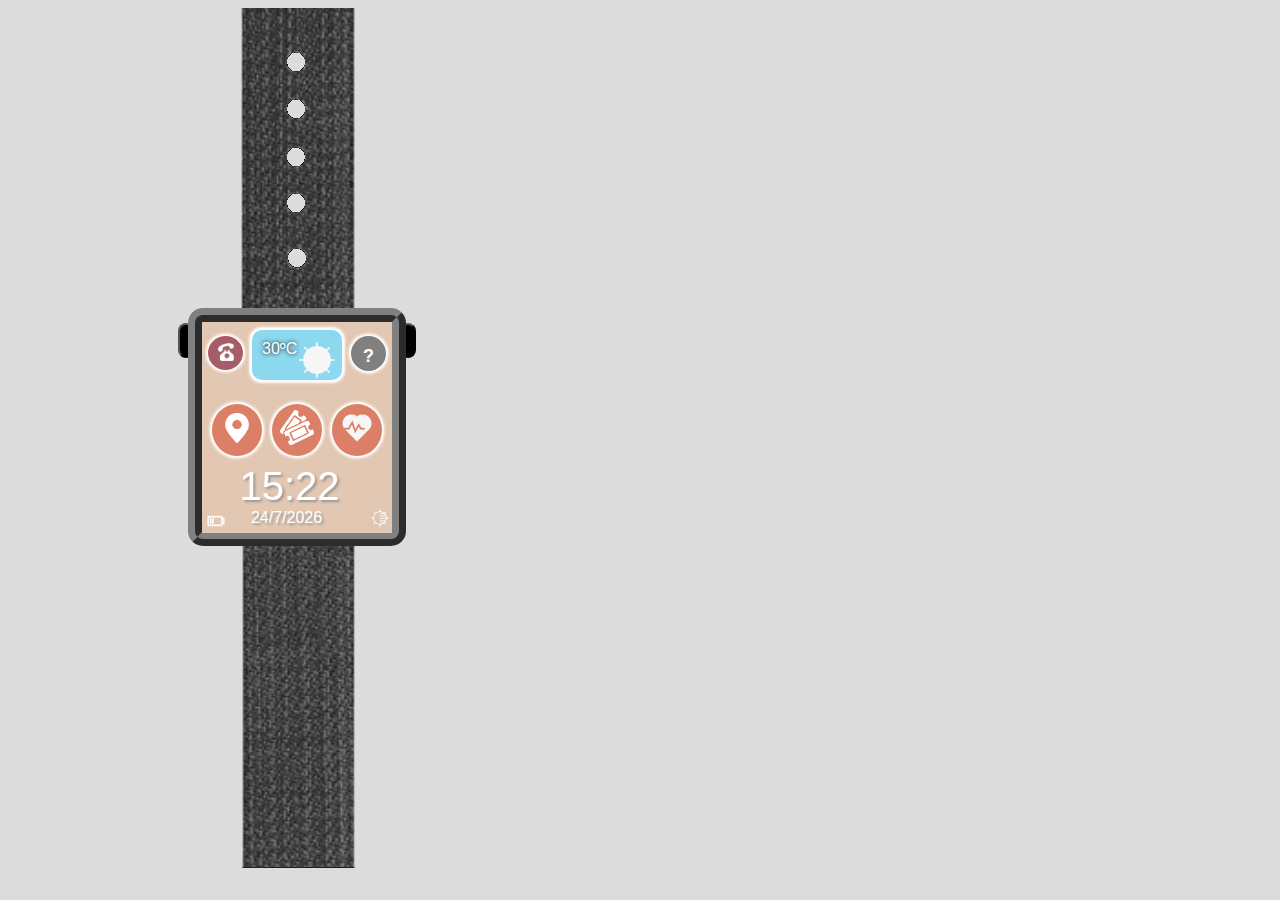
<file: index.html>
<!DOCTYPE html>

<html>

	<head>
		<title>iGo</title>
		<link rel = "stylesheet" href = "styleiGo.css">

	</head>

	<body onload = "startTime();weather();whatdayisit();verifycolor();setcolor();fitnesstimer();">	

		<div id="iGoWrapper">
	        <img src="bracelet.png" id="bracelet" >

	        <button class= "btn" id = "lockbutton" onclick = "lock();"></button>
            <button class="btn" id = "backbutton" onclick = "closeAllpopUPS();"></button>

			<div id = "iGobox">

				<div id = "lockscreen" onclick="lock()">
				</div>
                 <div id = "showbattery">

                <img src = "close.png" id="other2close" onclick="closeBattery();"> 

                <div id = "batteryText"> restam <b>00h57min</b> de bateria

                <p> <b>Modo Poupan&ccedil;a de Energia</b></p> </div>

                <img src = "batterysave.png" id="batterysave" width="45" onclick="changecolorblack();"> 

                <div id = "batactivated"> <b> ATIVADO </b> </div>

                    
                 </div>
                <div id = "popupSOS" >
                    <img src = "close.png" id="close" onclick="closeSOS();">
                    
                    <span id="sosText">Carregue no bot&atilde;o de chamada para contactar os servi&ccedil;os de emerg&ecirc;ncia.</span>
                    <p><span id="calltime">00:00</span></p>
                    
                    <div class="circle" id ="circleGreen" onclick="callSOS();">
                        <img src = "callon.png"  id="call">
                    </div>
                    <div class="circle" id ="circleRed" onclick="closeSOS();">
                        <img src = "calloff.png"  id="call">
                    </div>
                    
                </div>
                <div id = "weatherPOP" >
                     <img src = "close.png" id="close" onclick="closeWEA();"> 
                     <table id="WEAtable">
                         <td id="day1">
                             <span> <b>HOJE</b><br><b>12</b><br> <b>   24</b><br></span>
                             <img src="cloud.png" class="weaicon">
                         </td>
                         <td id="day2">
                             <span>TER<br>10<br>    19<br></span>
                             <img src="rain.png" class="weaicon">
                         </td>
                         <td id="day3">
                             <span>QUA<br>13<br>    30<br></span>
                             <img src="sun.png" class="weaicon">
                         </td>
                         <td id="day4">
                             <span>QUI<br>20<br>    35<br></span>
                             <img src="sun.png" class="weaicon">
                         </td>
                     </table>
                </div>
                
                <div id="mainhelp">
                    <img src = "close.png" id="otherclose" onclick="closeHelp();">
                    <span id="mh_1">SOS</span>
                    <span id="mh_2">[clique para + meteorologia]</span>
                    <span id="mh_3"> &larr; bloquear &emsp;&emsp;&emsp;&emsp;&emsp;home &rarr;	</span>
                    <br><br><br><br><br>
                    <span id="mh_4">MAPA&emsp;&emsp;&emsp;N/A &emsp;SA&Uacute;DE/<br>&emsp;&emsp;&emsp;&emsp;&emsp;&emsp;&emsp;&emsp;&emsp;FITNESS</span>
                    <span id="mh_5"><br><br>informa&ccedil;&otilde;es<br> da bateria <br>&darr;</span>
                    <span id="mh_6"><br><br>luminosidade    <br>&emsp;&emsp;&emsp;&emsp;&emsp; &darr;</span>
                    
                </div>

				<div id = "main">

					<div id = "upperbar"> 

						<div id = hash>

							<span id = "sos" onclick="sosPOP();"> 

                                 <img src="sos.png" width=16 class="desaturate">

                            </span>

				            <div id = "weather" onclick="openWEA();">

								<span id="temperature">30&ordm;C</span>
                                
                                <img id="weatherimg" src="sun.png">

							</div>
                            
                            

				            <span id = "info" onclick="openHelp();"> 
                                <b>?</b>
				            </span>				            

						</div>

					</div>

					<table id = table2>

						<td class = "middle" id = "first"> 

			                <img src="map.png" width=30 onclick="openMap();">

			            </td>

			            <td class = "middle" id = "second"> 

			                 <img src="ticket.png" width=34 onclick="openTickets();">


			            </td>

			            <td class = "middle" id = "third"> 

			                 <img src="health.png" width=32 onclick="openHealth();">

			            </td>

					</table>

					<div id = "time"> 

						<img id="battery" src="battery.png" width=18 onclick="showBattery();">
                        <span id="clock"></span>
						<span id="date">
                        </span>
                  		<img id="contrast" src="contrast.png" width=18 onclick="changecolor();">

					</div>

				</div>

			</div>

		</div>

	</body>

    <script>
        var fittime;
        function fitnesstimer(){
            var counterfootspteps = parseInt(sessionStorage.getItem("nrfootsteps"));
            if (counterfootspteps && counterfootspteps!=0){
                var sec = parseInt(sessionStorage.getItem("nrsec"));
                var min = parseInt(sessionStorage.getItem("nrmin"));
                var hor = parseInt(sessionStorage.getItem("nrhor"));
                var counterfootspteps = parseInt(sessionStorage.getItem("nrfootsteps"));
                var counterkm = parseInt(sessionStorage.getItem("nrkms"));
                fittime = setInterval(function count(){
                sec++;
                counterfootspteps+=3;
                if (sec>=60){
                    sec = 0;
                    min++
                }
                if (min>=60){
                    min = 0;
                    hor++
                }
                if(counterfootspteps == 1000){
                    counterfootspteps = 0;
                    counterkm++;
                }
                    
                sessionStorage.setItem('nrfootsteps', counterfootspteps);
                sessionStorage.setItem('nrkms', counterkm);
                sessionStorage.setItem('nrmin', min);
                sessionStorage.setItem('nrsec', sec);
                sessionStorage.setItem('nrhor', hor);
                
            },1000)
            }
        }

    	var color;

    	function verifycolor() {
    		if(sessionStorage.getItem("contrast")){
	            color = parseInt(sessionStorage.getItem("contrast"));
	        }
	        else {
	        	color = 1;
	        	sessionStorage.setItem('contrast',color)  ;
	        }
    	}

    	function setcolor() {
 
    		if(color==0) {     
                document.getElementById('batactivated').style.display = "block"; 
	    		document.getElementById('upperbar').style.background = 'black';
	    		document.getElementById('table2').style.background = 'black';
	    		document.getElementById('time').style.background = 'black';
	    		document.getElementById('main').style.background = 'black';
	    		document.getElementById('weather').style.background = 'cornflowerblue';
	    		document.getElementById('info').style.background = 'DimGay';
	    		document.getElementById('first').style.background = 'Sienna';
	    		document.getElementById('second').style.background = 'Sienna';
	    		document.getElementById('third').style.background = 'Sienna';
	    		document.getElementById('sos').style.background = 'FireBrick';
	    	}
	    	else {
                document.getElementById('batactivated').style.display = "none";
	    		document.getElementById('upperbar').style.background = '#e2c8b3';
	    		document.getElementById('table2').style.background = '#e2c8b3';
	    		document.getElementById('time').style.background = '#e2c8b3';
	    		document.getElementById('main').style.background = '#e2c8b3';
	    		document.getElementById('weather').style.background = '#8bd8ef';
	    		document.getElementById('info').style.background = 'gray';
	    		document.getElementById('first').style.background = '#db8067';
	    		document.getElementById('second').style.background = '#db8067';
	    		document.getElementById('third').style.background = '#db8067';
	    		document.getElementById('sos').style.background = '#A75D67';
	    	}

    	}

    	function changecolor() {
 
    		if(color==1) {
    			color=0;
    			sessionStorage.setItem('contrast',color)  ;       
	    		document.getElementById('upperbar').style.background = 'black';
	    		document.getElementById('table2').style.background = 'black';
	    		document.getElementById('time').style.background = 'black';
	    		document.getElementById('main').style.background = 'black';
	    		document.getElementById('weather').style.background = 'cornflowerblue';
	    		document.getElementById('info').style.background = 'DimGay';
	    		document.getElementById('first').style.background = 'Sienna';
	    		document.getElementById('second').style.background = 'Sienna';
	    		document.getElementById('third').style.background = 'Sienna';
	    		document.getElementById('sos').style.background = 'FireBrick';
	    	}
	    	else {
	    		color=1;
                document.getElementById('batactivated').style.display = "none";
    			sessionStorage.setItem('contrast',color)  ;       
	    		document.getElementById('upperbar').style.background = '#e2c8b3';
	    		document.getElementById('table2').style.background = '#e2c8b3';
	    		document.getElementById('time').style.background = '#e2c8b3';
	    		document.getElementById('main').style.background = '#e2c8b3';
	    		document.getElementById('weather').style.background = '#8bd8ef';
	    		document.getElementById('info').style.background = 'gray';
	    		document.getElementById('first').style.background = '#db8067';
	    		document.getElementById('second').style.background = '#db8067';
	    		document.getElementById('third').style.background = '#db8067';
	    		document.getElementById('sos').style.background = '#A75D67';
	    	}

    	}
        
        function whatdayisit(){
            var d = new Date();
            var year = d.getFullYear();
            var month = d.getMonth()+1;
            var day = d.getDate();
            document.getElementById("date").innerHTML = "<br>"+day + "/" + month + "/" + year;
        }
        
    	function startTime() {
  			var today = new Date();
			var h = today.getHours();
			var m = today.getMinutes();
			m = checkTime(m);
			document.getElementById('clock').innerHTML = h + ":" + m;
			var t = setTimeout(startTime, 500);
		}
        function weather() {
            var rand = Math.round(Math.random()*3);
            var temp = document.getElementById("temperature");
            var image = document.getElementById("weatherimg");
            if(rand == 0){
                temp.innerHTML="-2&ordm;C";
                image.src="snow.png";
            }
            if(rand == 1){
               temp.innerHTML="14&ordm;C";
                image.src = "rain.png";
            }
            if(rand == 2){
                temp.innerHTML="30&ordm;C";
                image.src = "sun.png"
            }
            if(rand == 3){
                temp.innerHTML="10&ordm;C";
                image.src = "cloud.png"
            }
        }
	    function checkTime(i) {
 			 if (i < 10) {i = "0" + i}; 
 			 	return i;
		}
        
        function lock(){
            var lockscreen = document.getElementById("lockscreen");
            if(lockscreen.style.display=="none"){
                lockscreen.style.display="block";
                closeAllpopUPS();
            }
            else{
                lockscreen.style.display="none";
            }
        }
        function sosPOP(){  
            document.getElementById("popupSOS").style.display="block";
        }
        function closeSOS(){ 
            
            if (audio){audio.pause();}
            
        clearInterval(stopwatch);
    
        document.getElementById("popupSOS").style.display="none";
            
         document.getElementById("circleRed").style.display="none";
         document.getElementById("sosText").innerHTML="Carregue no bot&atilde;o de chamada para contactar os servi&ccedil;os de emerg&ecirc;ncia.";
        document.getElementById("calltime").style.display="none";
                    
       
        }
        
        function openWEA(){
            document.getElementById("weatherPOP").style.display="block";
        }
        function closeWEA(){
            document.getElementById("weatherPOP").style.display="none";
        }
        
        var audio;
        
        function callSOS(){
            
            document.getElementById("calltime").style.display="block";
            document.getElementById("circleRed").style.display="block";
            document.getElementById("sosText").innerHTML="Est&aacute; em chamada com o servi&ccedil;o de emerg&ecirc;ncia local. Por favor decreva o problema.";
            timer();
            audio = new Audio('911.mp3');
            audio.play();
            
        }
        
        var stopwatch;
        
        function timer(){           
            document.getElementById("calltime").innerHTML="00:00";
            
            var sec = 0;
            var min = 0;
            var time = document.getElementById("calltime");
            stopwatch = setInterval(function count(){
                sec++;
                if (sec>=60){
                    sec = 0;
                    min++
                }
                if(sec<10 && min<10){
                    time.innerHTML="0"+min+":0"+sec;
                }
                else if(sec>10 && min<10){
                    time.innerHTML="0"+min+":"+sec;
                }
                else if(sec>10 && min<10){
                    time.innerHTML=min+":0"+sec;
                }
                else{
                    time.innerHTML=min+":"+sec;
                }
                
        },1000)
        }
        
        function openHelp(){
            document.getElementById("mainhelp").style.display="block";        
        }
        
        function closeHelp(){
            document.getElementById("mainhelp").style.display="none"; 
        }

        function openHealth(){
            clearInterval(fittime);
            window.open("Health.html","_self");
        }

        function openMap(){
            window.open("Map.html","_self");
        }

        function openTickets(){
            window.open("Tickets.html","_self");
        }
        
        function closeAllpopUPS(){
            closeSOS();
            closeWEA();
            closeHelp();
        }

        function closeBattery(){
            document.getElementById("showbattery").style.display="none";
        }

        function showBattery(){
            document.getElementById("showbattery").style.display="block";
        }

        function changecolorblack() {

            if(color==1) {
                color=0;
                sessionStorage.setItem('contrast',color)  ; 
                document.getElementById('batactivated').style.display = "block";      
                document.getElementById('upperbar').style.background = 'black';
                document.getElementById('table2').style.background = 'black';
                document.getElementById('time').style.background = 'black';
                document.getElementById('main').style.background = 'black';
                document.getElementById('weather').style.background = 'cornflowerblue';
                document.getElementById('info').style.background = 'DimGay';
                document.getElementById('first').style.background = 'Sienna';
                document.getElementById('second').style.background = 'Sienna';
                document.getElementById('third').style.background = 'Sienna';
                document.getElementById('sos').style.background = 'FireBrick';
            }
        }
        
    </script>

</html>
</file>
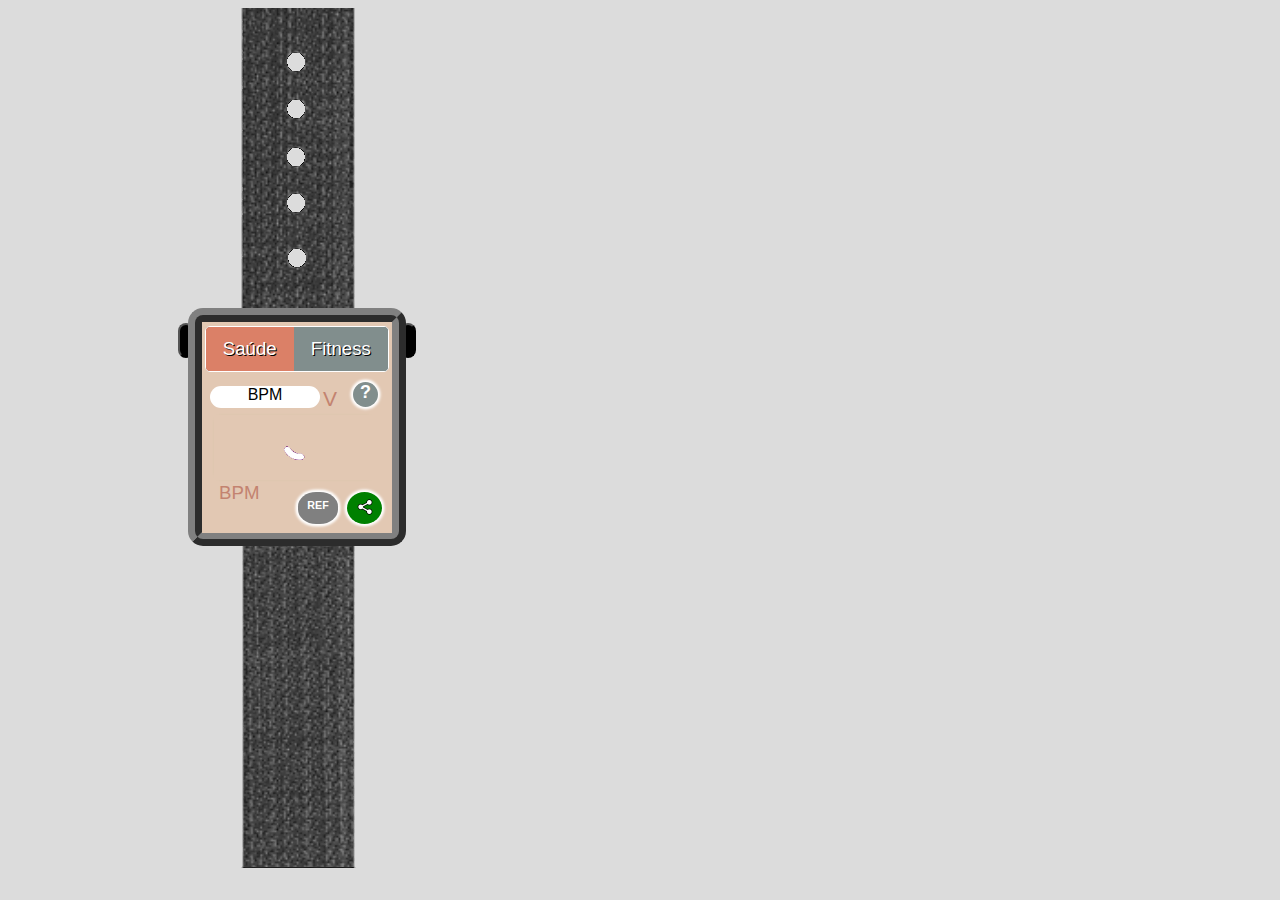
<file: Health.html>
<!DOCTYPE html>

<html>
    <head>

        <title>Health</title>
        <link rel = "stylesheet" href = "styleHealth.css">
        <meta charset="UTF-8">

    </head>

	<body onload="color();sharesave();">	

		<div id="iGoWrapper">
	        <img src="bracelet.png" id="bracelet" >

	        <button class= "btn" id = "lockbutton" onclick = "lock();"></button>
          <button class="btn" id = "backbutton" onclick = "goHome();"></button>

			<div id = "iGobox">

				<div id = "lockscreen" onclick="lock()">
                </div>

            <div id="sharePOP" class="sharePOP">
                    <img src = "close.png" id="close" onclick="closeShareAct();">
                    <div id="innerShare">
                    A sua actividade est&aacute; a ser partilhada em direto na MyWeb.<span style="font-size: 15pt"><br>&check;</span>
                        
                    </div>
                </div>

                <div id="unsharePOP" class="sharePOP">
                    <img src = "close.png" id="close" onclick="closeUnShareAct();">
                    <div id="innerShare">
                    A sua partilha de actividade em direto na MyWeb foi cancelada.<span style="font-size: 15pt"><br>X</span>
                        
                    </div>
                
                </div>

            <div id = "startActivity">
                

                <p><span id="activitytime">00:00:00</span></p>

               <p> <img src="footsteps.jpg" width=26 id="footsteps" > </p>
                <p><span id="kmcount"></span><span id="km"><b>KM</b></span></p>
                <p><span id="footstepscount"></span></p>

                 <button onclick="endActivity()" id="button2">Finalizar Atividade</button>

                  <span id = "share" onclick="share();"> 
                    <img src="share.png" width=18>
                  </span>   

            </div>
                
                <div id = "fitscorpopup">
                
                <img src = "close.png" id="close" onclick="closeScores();">
                <div id = "myWebtitle"> <b>MyWeb</b> </div> 
                <div id = "scoretitle"> <b>  Fitness Scoring </b></div>

                  <div class="table-wrapper-scroll-y my-custom-scrollbar">

                  <table class="table1" id="table1">
                    <thead>
                      <tr>
                        <th width="20%" scope="col">#</th>
                        <th width="40%"scope="col"> @</th>
                        <th width="40%"scope="col"> KM</th>
                      </tr>
                    </thead>
                    <tbody>
                      <tr>
                        <th scope="row">1</th>
                        <td>Mark</td>
                        <td>32</td>
                      </tr>
                      <tr>
                        <th scope="row">2</th>
                        <td><b>EU</b></td>
                        <td><b>27</b></td>
                      </tr>
                      <tr>
                        <th scope="row">3</th>
                        <td>Marta</td>
                        <td>26</td>
                         </tr>
                      <tr>
                        <th scope="row">4</th>
                        <td>Filippe</td>
                        <td>23</td>
                         </tr>
                      <tr>
                        <th scope="row">5</th>
                        <td>Joana</td>
                        <td>22</td>
                        </tr>
                      <tr>
                        <th scope="row">6</th>
                        <td>Helena</td>
                        <td>19</td>
                         </tr>
                    <tr>
                        <th scope="row">7</th>
                        <td>Luis</td>
                        <td>18</td>
                         </tr>
                      <tr>
                        <th scope="row">8</th>
                        <td>Martim</td>
                        <td>16</td>
                        </tr>
                      <tr>
                        <th scope="row">9</th>
                        <td>Jacob</td>
                        <td>13</td>
                         </tr>
                         <th scope="row">10</th>
                        <td>Giovanni</td>
                        <td>11</td>

                    </tbody>
                  </table>

                   <table class="table2" id="table2">
                    <thead>
                      <tr>
                        <th width="20%" scope="col">#</th>
                        <th width="40%"scope="col"> @</th>
                        <th width="40%"scope="col"> h:m:s</th>
                      </tr>
                    </thead>
                    <tbody>
                      <tr>
                        <th scope="row">1</th>
                        <td>Mark</td>
                        <td>8:12:27</td>
                      </tr>
                      <tr>
                        <th scope="row">2</th>
                        <td>Mariza</td>
                        <td>6:56:45</td>
                      </tr>
                      <tr>
                        <th scope="row">3</th>
                        <td>Kalvin</td>
                        <td>5:32:11</td>
                         </tr>
                      <tr>
                        <th scope="row">4</th>
                        <td>Stefan</td>
                        <td>4:28:09</td>
                         </tr>
                      <tr>
                        <th scope="row">5</th>
                        <td>Catia</td>
                        <td>3:34:49</td>
                        </tr>
                      <tr>
                        <th scope="row">6</th>
                        <td><b>EU</b></td>
                        <td>3:32:23</td>
                         </tr>
                    <tr>
                        <th scope="row">7</th>
                        <td>Luis</td>
                        <td>1:18:57</td>
                         </tr>
                      <tr>
                        <th scope="row">8</th>
                        <td>Miguel</td>
                        <td>1:54:23</td>
                        </tr>
                      <tr>
                        <th scope="row">9</th>
                        <td>Joana</td>
                        <td>1:42:21</td>
                         </tr>
                        <tr>
                         <th scope="row">10</th>
                        <td>Maria</td>
                        <td>1:42:17</td>
                         </tr>
                    </tbody>
                  </table>

                   <table class="table3" id="table3">
                    <thead>
                      <tr>
                        <th width="20%" scope="col">#</th>
                        <th width="40%"scope="col"> @</th>
                        <th width="40%"scope="col"> /sem</th>
                      </tr>
                    </thead>
                    <tbody>
                      <tr>
                        <th scope="row">1</th>
                        <td>Filippe</td>
                        <td>24</td>
                      </tr>
                      <tr>
                        <th scope="row">2</th>
                        <td>Jacob</td>
                        <td>21</td>
                      </tr>
                      <tr>
                        <th scope="row">3</th>
                        <td>Miguel</td>
                        <td>19</td>
                         </tr>
                      <tr>
                        <th scope="row">4</th>
                        <td>Luisa</td>
                        <td>17</td>
                         </tr>
                      <tr>
                        <th scope="row">5</th>
                        <td>Natasha</td>
                        <td>16</td>
                        </tr>
                      <tr>
                        <th scope="row">6</th>
                        <td>Larry</td>
                        <td>12</td>
                         </tr>
                    <tr>
                        <th scope="row">7</th>
                        <td>Mark</td>
                        <td>8</td>
                         </tr>
                      <tr>
                        <th scope="row">8</th>
                        <td>Anna</td>
                        <td>7</td>
                        </tr>
                      <tr>
                        <th scope="row">9</th>
                        <td><b>EU</b></td>
                        <td><b>6</b></td>
                         </tr>
                        <tr>
                         <th scope="row">10</th>
                        <td>Giovanni</td>
                        <td>5</td>
                         </tr>
                    </tbody>
                  </table>
                   
                </div>

                <div id="arrowbutton" onclick="next();">
                    <b> <div id = "arrowsymbol"> &gt; </div></b>
                    </div>

                <div id="arrowbutton2" onclick="back();">
                    <b><div id = "arrowsymbol"> &lt; </div></b>
                    </div>


            </div>

             <div id = "fitachpopup">

             	<img src = "close.png" id="close" onclick="closeAch();">

             	<div id = "myWebtitle"> <b>MyWeb</b> </div> 
                <div id = "scoretitle"> <b> Achievements </b></div>
                
                <img src = "circle.png" id="c1" width="50" >
                <img src = "circle.png" id="c2" width="50">
                <img src = "circle.png" id="c3" width="50">
                <img src = "circle.png" id="c4" width="50">
                <img src = "circle.png" id="c5" width="50">
                 
                 <img src = "distance.png" id="i1" width="35" >
                <img src = "speed.png" id="i2" width="35">
                <img src = "time.png" id="i3" width="35">
                <img src = "bird.png" id="i4" width="35">
                <img src = "owl.png" id="i5" width="35">
                 
                 <div id="goalhelp" onclick="opengoaldefs();">?</div>
                 
                 <div id="goaldefs">
                     <img src = "close.png" id="close" onclick="closedefs();">
                     <br><br>
                    <img src = "distance.png"  width="20" > - percorreu mais de 15km
                    <img src = "speed.png"  width="20"> - atingiu  os 10 km/h<br>
                    <img src = "time.png"  width="20"> - atividade superior a 3h
                    <img src = "bird.png"  width="20"> - atividade antes das 6h
                    <img src = "owl.png"  width="20"> - atividade depois das 20h
                 
                 </div>
                   
             </div>

                <div class="mask" id="fitmask">
                    <div id="helpFit">
                        <img src = "close.png" id="close" onclick="closeFitHelp();">
                      <span id="achive1"><br><br><br>&larr;conquistas</span><span id="achive2"><br>&uarr;ranking</span>
                      
                      <span id="bottomText"><br><br><br><br><br>Carregue no bot&atilde;o para iniciar corrida ou caminhada!</span>
                    </div>
                </div>

				<div id = "main">

                  <div class="tab">
                    <button class="tablinks" onclick="openTab(event, 'Saude')" id="defaultOpen">Sa&uacute;de</button>
                    <button class="tablinks" onclick="openTab(event, 'Fitness')">Fitness</button> 
            
                  </div>

                  <div id="Saude" class="tabcontent" style="display:none">
                      
                    <div id = "healthHelp">
                        <img src = "close.png" id="close" onclick="closeHHelp();">
                        <br><br><br>&uarr; escolha a medi&ccedil;&atilde;o<br><br>&emsp;&emsp;[RESULTADO]
                        <br><br>&emsp;valores &searr; &emsp;&emsp;
                        <br> &emsp;&emsp;&emsp;&emsp;partilhar &rarr;
                         
                        
                      </div>
                      
                    <div id="shareHealth">
                      <img src = "close.png" id="close" onclick="closePOPhealth();">
                        <div id="innerShareH">
                        A sua medi&ccedil;&atilde;o foi partilhada na MyWeb.<span style="font-size: 15pt"><br>&check;</span>
                        </div>
                      </div>

                      <div id="infoHealth">
                      <img src = "close.png" id="close" onclick="closePOPIH();">
                        <div id="innerInfoH" style="font-size: 10pt">
                       		<b>Valores Referência
                       		 Adulto Saudável </b>
							<p><b>BPM</b> 75 - 95 </p>
							<p><b>GLICOSE</b> 75 - 140 </p>
							<p><b>TENSAO</b>  100 - 120 </p>
                        </div>
                      </div>

                      <div id = "measuringPOP">
                      <img src = "833.gif" width = "35px" height = "35px">
                      </div>
                      
                    <span id = "info" onclick="showHHelp();"> 
                        <b>?</b>
                    </span> 
                    <div id="arrow" onclick="dropdown();">V</div>
                    <div id="dropdown">
                      <div id="droptop" onclick="dropdown();">BPM</div>
                      <div id="dropoptions">
                          <div class="opt" id="opt1" onclick="choose1();">Glicose</div>
                          <div class="opt" id="opt2" onclick="choose2();">Tens&atilde;o</div>
                        </div>
                    </div>
                      <div id="value"><span style='color: green;'>75</span></div>
                      <div id ="units">BPM</div> 
                    <div id = "shareH" onclick="sharePOPH();"> 
                         <img src="share.png" width=16>
                    </div> 
                     <div id = "infoH" onclick="sharePOPIH();"> 
                        <div id ="ref"><b>REF</b></div> 
                    </div> 
                    <div id ="glicERR">
                    <div id = "innerERR">
                      Ocorreu um erro na medi&ccedil;&atilde;o. Por favor clique no bot&atilde;o para reconectar ao sensor. 
                      <button onclick="closeERR();">  <img src="reload.png" width=16> </button>
                        </div>
                    </div> 

                  </div>

                  <div id="Fitness" class="tabcontent" style="display:none">

                    <span id = "fitflag" onclick="openScores();" >
                      <img src="rank.png" width=23> 
                    </span>

                    <span id = "fitachiev" onclick="openAchievements();" >
                      <img src="ach.png" width=20> 
                    </span>  

                    <span id = "info" onclick="fitnessHelp();"> 
                        <b>?</b>
                    </span>     
                    
                    <button id = "startActivitybutton" onclick="startActivity()" class="button">Iniciar Atividade</button>

                  </div>

                </div>

					
			</div>

		</div>

	</body>

    <script>
    
        if(sessionStorage.getItem("running")){
            var activity_running = parseInt(sessionStorage.getItem("running"));
        }
        else {
            var activity_running = 0;
        }
        
        var activityStatus;
        
        function sharesave(){
            if (sessionStorage.getItem("shareStatus")){
                activityStatus = sessionStorage.getItem("shareStatus");
                if (activityStatus=="shared"){
                    document.getElementById("share").style.backgroundColor="#8b0000";
                }
            }
            else{
                activityStatus = "unshared";
            }
        }
        
        var theme;
        
        function color(){
            theme = sessionStorage.getItem("contrast");
            if (theme==0){
                document.getElementById("main").style.backgroundColor="black";
                 document.getElementById("startActivity").style.backgroundColor="black";
                 document.getElementById("measuringPOP").style.backgroundColor="black";
                 document.getElementById("fitscorpopup").style.backgroundColor="black";
                
                document.getElementById("fitachpopup").style.backgroundColor="black";
            }
            else{
                document.getElementById("main").style.backgroundColor="#e2c8b3";
                 document.getElementById("startActivity").style.backgroundColor="#e2c8b3";
                 document.getElementById("measuringPOP").style.backgroundColor="#e2c8b3";
                 document.getElementById("fitscorpopup").style.backgroundColor="#e2c8b3";
                
                document.getElementById("fitachpopup").style.backgroundColor="#e2c8b3";
            }
        }
        
        
        function lock(){
            var lockscreen = document.getElementById("lockscreen");
            if(lockscreen.style.display=="none"){
                lockscreen.style.display="block";
                closeAllpopUPS();
            }
            else{
                lockscreen.style.display="none";
            }
        }

        function openTab(evt, tabName) {
          var i, tabcontent, tablinks;

          tabcontent = document.getElementsByClassName("tabcontent");
          for (i = 0; i < tabcontent.length; i++) {
                tabcontent[i].style.display = "none";
            
          }

          tablinks = document.getElementsByClassName("tablinks");
          for (i = 0; i < tablinks.length; i++) {
            tablinks[i].className = tablinks[i].className.replace(" active", "");
          }
          document.getElementById("startActivity").style.display="none";
          if( !activity_running && tabName=='Fitness') {
            document.getElementById(tabName).style.display = "block";
            document.getElementById("startActivitybutton").style.display = "block";

            evt.currentTarget.className += " active";
          }
          else if( activity_running && tabName=='Fitness') {
            document.getElementById(tabName).style.display = "block";
            startActivity();
            evt.currentTarget.className += " active";
          }
          else if(tabName=='Saude') {
              document.getElementById(tabName).style.display = "block";
              evt.currentTarget.className += " active";
              readBPM();
              document.getElementById("dropoptions").style.display="none";
              document.getElementById("droptop").style.borderRadius = "15px";
          }
        }

        document.getElementById("defaultOpen").click();


        function startActivity(){
            document.getElementById("startActivity").style.display="block";
          activity_running = 1;
            sessionStorage.setItem('running',activity_running)  ;       
             timer();
        }

        var stopwatch;

        function timer(){           
            document.getElementById("activitytime").innerHTML="--:--:--";
            document.getElementById("footstepscount").innerHTML="-";
            document.getElementById("kmcount").innerHTML="-";
            var sec = 0;
            var min = 0;
            var hor = 0;
            var counterfootspteps = 0;
            var counterkm = 0;
            var time = document.getElementById("activitytime");
            if(sessionStorage.getItem("nrfootsteps")) {
                counterfootspteps = parseInt(sessionStorage.getItem("nrfootsteps"));
            }
            else {
                counterfootspteps = 0;
            }
            if(sessionStorage.getItem("nrkms")) {
                counterkm = parseInt(sessionStorage.getItem("nrkms"));
            }
            else {
                counterkm = 0;
            }
             if(sessionStorage.getItem("nrmin")) {
                min = parseInt(sessionStorage.getItem("nrmin"));
            }
            else {
                min = 0;
            }
             if(sessionStorage.getItem("nrsec")) {
                sec = parseInt(sessionStorage.getItem("nrsec"));
            }
            else {
                sec = 0;
            }
            if(sessionStorage.getItem("nrhor")) {
                hor = parseInt(sessionStorage.getItem("nrhor"));
            }
            else {
                hor = 0;
            }
            stopwatch = setInterval(function count(){
                sec++;
                counterfootspteps+=3;
                if (sec>=60){
                    sec = 0;
                    min++
                }
                if (min>=60){
                    min = 0;
                    hor++
                }
                if(counterfootspteps == 1000){
                    counterfootspteps = 0;
                    counterkm++;
                }

                footstepscount.innerHTML = counterfootspteps;
                kmcount.innerHTML = counterkm;

                sessionStorage.setItem('nrfootsteps', counterfootspteps);
                sessionStorage.setItem('nrkms', counterkm);
                sessionStorage.setItem('nrmin', min);
                sessionStorage.setItem('nrsec', sec);
                sessionStorage.setItem('nrhor', hor);

                if(sec<10 && min<10 && hor < 10){
                    time.innerHTML="0" + hor +":" +"0"+min+":0"+sec;
                }
                else if(sec>=10 && min<10 && hor < 10){
                    time.innerHTML="0" + hor +":" +"0"+min+":"+sec;
                }
                else if(sec<10 && min>=10 && hor < 10){
                    time.innerHTML="0" + hor +":"+min+":0"+sec;
                }
                else{
                    time.innerHTML="0" + hor +":"+min+":"+sec;
                }
                
            },1000)
        }

        function endActivity(){
            clearInterval(stopwatch);
            document.getElementById("share").style.backgroundColor="green";
            activityStatus = "unshared";
            activity_running = 0;
            sessionStorage.removeItem('nrfootsteps');
            sessionStorage.removeItem('nrkms');
            sessionStorage.removeItem('nrmin');
            sessionStorage.removeItem('nrsec');
            sessionStorage.removeItem('nrhor');
            sessionStorage.removeItem("activity_running");
            sessionStorage.setItem('running',activity_running);
            document.getElementById("startActivity").style.display="none";
            document.getElementById("continueActivitybutton").style.display="none";
            document.getElementById("startActivitybutton").style.display="block";
            document.getElementById("share").style.backgroundColor="green";
            activityStatus = "unshared";
        }
        
        function fitnessHelp(){
            document.getElementById("fitmask").style.display="block";
        }
        
        function closeFitHelp(){
            document.getElementById("fitmask").style.display="none";
        }
        
        function goHome(){
            sessionStorage.setItem("shareStatus",activityStatus);
            window.open("index.html","_self");
        }
        
        
        function share(){
            if (activityStatus=="shared"){
                unshare();
            }
            else{
                 activityStatus = "shared";
            document.getElementById("sharePOP").style.display="block";
            }
        }
        
        function unshare(){
           
           activityStatus="unshared";
            document.getElementById("unsharePOP").style.display="block";
        }
        
        function closeUnShareAct(){
            document.getElementById("unsharePOP").style.display="none";
            document.getElementById("share").style.backgroundColor="green"; 
        }
        
        function closeShareAct(){
            document.getElementById("sharePOP").style.display="none";
            document.getElementById("share").style.backgroundColor="#8b0000";
        }
        
        function dropdown(){
            if (document.getElementById("dropoptions").style.display=="none"){
              document.getElementById("droptop").style.borderRadius = "15px 15px 0px 0px"; 
                document.getElementById("dropoptions").style.display="block";
            }
            else{
                document.getElementById("dropoptions").style.display="none";
                document.getElementById("droptop").style.borderRadius = "15px"; 
            }
        }
        
        function readBPM(){
            dropdown();

            var top = document.getElementById("droptop");
            var one = document.getElementById("opt1");
            var two = document.getElementById("opt2");
            top.innerHTML="BPM";

            var bpm = Math.round(Math.random()*65);
            bpm += 50;

            measuring();

            if(bpm < 60 || bpm > 105){
                document.getElementById("value").innerHTML = bpm;
                document.getElementById("value").style.backgroundColor="red"; 
                document.getElementById("value").style.boxShadow="0 0 5px 5px red";
            } 
            else if (bpm <= 75 || bpm >= 95){
                document.getElementById("value").innerHTML = bpm;
                document.getElementById("value").style.backgroundColor="yellow";
                document.getElementById("value").style.boxShadow="0 0 5px 5px yellow"; 
            }
            else {
                document.getElementById("value").innerHTML = bpm;
                document.getElementById("value").style.backgroundColor="green";
                document.getElementById("value").style.boxShadow="0 0 5px 5px green"; 
            }

            document.getElementById("units").innerHTML = "BPM";
            one.innerHTML="Glicose";
            two.innerHTML="Tens&atilde;o";   
        }
        
        function readGLIC(){
            dropdown();
            measuring();
            var top = document.getElementById("droptop");
            var one = document.getElementById("opt1");
            var two = document.getElementById("opt2");
            top.innerHTML="Glicose";
            document.getElementById("glicERR").style.display = "none";

            var error = Math.round(Math.random()*2);


            var glic = Math.round(Math.random()*60);
            glic += 60;


            if(glic < 70 || glic > 110){
                document.getElementById("value").innerHTML = glic;
                document.getElementById("value").style.backgroundColor="red";
                document.getElementById("value").style.boxShadow="0 0 5px 5px red"; 

            } 
            else if (glic <= 75 || glic >= 105){
                document.getElementById("value").innerHTML = glic;
                document.getElementById("value").style.backgroundColor="yellow";
                document.getElementById("value").style.boxShadow="0 0 5px 5px yellow"; 
            }
            else {
                document.getElementById("value").innerHTML = glic;
                document.getElementById("value").style.backgroundColor="green";
                document.getElementById("value").style.boxShadow="0 0 5px 5px green"; 
            }


            document.getElementById("units").innerHTML = "mg/dL";
            one.innerHTML="BPM";
            two.innerHTML="Tens&atilde;o"; 
            if(error == 1){
              glicError();
            }
        }
        
        function readTEN(){
            dropdown();
            var top = document.getElementById("droptop");
            var one = document.getElementById("opt1");
            var two = document.getElementById("opt2");
            top.innerHTML="Tens&atilde;o";


            var tensao = Math.round(Math.random()*50);
            var sistolica;

            tensao += 90;

            measuring();

            if(tensao > 130 || tensao < 90){
                sistolica = Math.round(Math.random()*20);
                sistolica += 80;
                document.getElementById("value").innerHTML = tensao + "/" + sistolica;
                document.getElementById("value").style.backgroundColor="red";
                document.getElementById("value").style.boxShadow="0 0 5px 5px red"; 
            } 
            else if ((tensao <= 130 && tensao >= 120) && (tensao <= 100 && tensao >= 90) ){
                sistolica = Math.round(Math.random()*20);
                sistolica += 59;
                document.getElementById("value").innerHTML = tensao + "/" + sistolica;
                document.getElementById("value").style.backgroundColor="yellow";
                document.getElementById("value").style.boxShadow="0 0 5px 5px yellow";
            }
            else {
                sistolica = Math.round(Math.random()*30);
                sistolica += 49;
                document.getElementById("value").innerHTML = tensao + "/" + sistolica;
                document.getElementById("value").style.backgroundColor="green";
                document.getElementById("value").style.boxShadow="0 0 5px 5px green";
            }


            document.getElementById("units").innerHTML = "mmHg";

            one.innerHTML="BPM";
            two.innerHTML="Glicose";   
        }
        
        function choose1(){
            var one = document.getElementById("opt1");
            if(one.innerHTML=="BPM"){
                readBPM();
            }
            else if (one.innerHTML=="Glicose"){
                readGLIC();
            }
            else{
                readTEN();
            } 
        }
        
        function choose2(){
            var two = document.getElementById("opt2");
            if(two.innerHTML=="BPM"){
                readBPM();
            }
            else if (two.innerHTML=="Glicose"){
                readGLIC();
            }
            else{
                readTEN();
            } 
        }
        
        function sharePOPH(){
            document.getElementById("shareHealth").style.display="block";
        }

        function sharePOPIH(){
            document.getElementById("infoHealth").style.display="block";
        }
        
        function closePOPhealth(){
            document.getElementById("shareHealth").style.display="none";
        }

        function closePOPIH(){
            document.getElementById("infoHealth").style.display="none";
        }
        
        
        function showHHelp(){
             document.getElementById("healthHelp").style.display="block";
        }
        
        function closeHHelp(){
            document.getElementById("healthHelp").style.display="none";
        }
        
        function openScores(){
            document.getElementById("fitscorpopup").style.display="block";
        }

         function openAchievements(){
            document.getElementById("fitachpopup").style.display="block";
        }


        function closeScores(){
            document.getElementById("fitscorpopup").style.display="none";
        }
         function closeAch(){
            document.getElementById("fitachpopup").style.display="none";
        }


         var arrowed = 0;

        function next(){

            if(!arrowed) {
                document.getElementById("table1").style.display="none";
                document.getElementById("table2").style.display="block";
                document.getElementById("arrowbutton2").style.display="block";
                document.getElementById("arrowbutton").style.display="block";
                arrowed = 1;
            }
            else if(arrowed) {
                document.getElementById("table1").style.display="none";
                document.getElementById("table2").style.display="none";
                document.getElementById("table3").style.display="block";
                document.getElementById("arrowbutton").style.display="none";
                arrowed = 2;
            }
        }

        function back(){

            if(arrowed===1) {
                document.getElementById("table1").style.display="block";
                document.getElementById("table2").style.display="none";
                document.getElementById("arrowbutton").style.display="block";
                document.getElementById("arrowbutton2").style.display="none";
                arrowed = 0;
            }
            else if(arrowed===2) {
                document.getElementById("table1").style.display="none";
                document.getElementById("table2").style.display="block";
                document.getElementById("table3").style.display="none";
                document.getElementById("arrowbutton").style.display="block";
                arrowed = 1;
            }
        }

    function measuring(){
      document.getElementById("measuringPOP").style.display = "block";
      setTimeout("closePOP()", 1500);
    }


    function closePOP(){
      document.getElementById("measuringPOP").style.display = "none";
    }

    function glicError(){
          document.getElementById("measuringPOP").style.display = "block";
          setTimeout("openERR()", 1500);
    }

    function openERR(){
      document.getElementById("glicERR").style.display = "block"; 
    }

    function closeERR(){
      document.getElementById("glicERR").style.display = "none";
      document.getElementById("value").style.backgroundColor="red"; 
      readGLIC();
      document.getElementById("dropoptions").style.display="none";
      document.getElementById("droptop").style.borderRadius = "15px"; 
    }
        
    function opengoaldefs(){
        document.getElementById("goaldefs").style.display = "block";
    }
    
    function closedefs(){
         document.getElementById("goaldefs").style.display = "none";
    }
        
    </script>

</html>
</file>
<file: styleiGo.css>
body {
    font-family: Arial;
    background-color: #DCDCDC;
    text-align: center;
}


#bracelet{
    width: 204px;
    margin-left:40%;
    position: absolute;
    z-index: 1;
    display: inline-block;
    margin-top: 0;
    top:0;
}

.btn {
    cursor: pointer;
    color:  #303030;
    position: absolute;
    display: block;
    border-radius: 10px;
    top:0;
    background-color: black;
    width: 11px;
    height: 35px;
    margin-top: 315px;
}

#backbutton {
    margin-left:392px;
    color:black;
}

#lockbutton{
    margin-left:170px;
    color:black;
}


#iGobox { 
    margin-top: 300px;
    margin-left: 180px;
    width:190px;
    height:210px;
    text-align: center;
    border:solid thick grey;
    border-style: ridge;
    border-width: 14px;
    border-radius: 15px;
    z-index:2;
    position:absolute;

}

#lockscreen {
    cursor: pointer;
    display: none;
    margin-top: auto;
    margin-left: auto;
    width:190px;
    height:210px;
    position:absolute;
    background: url('lockscreen.png');
    background-size: cover;
    z-index: 10;

}

#main {

    background: #e2c8b3;

}

#upperbar {
    color: white;
    background: #e2c8b3;
    width:190px;
    height:55px;     
}

#hash {
    display: flex;
    justify-content: space-between;
    margin-left: 6px;
    margin-right: 6px;
}

#sos {
    cursor: pointer;
    margin-top: 14px;
    width:25px;
    height:27px;
    border-radius: 50%;
    text-shadow: 0px 0px 4px #000000;
    box-shadow: 0px 0px 2.5px 2.5px;
    background: #A75D67;
    padding-top: 7px;
    padding-right: 5px;
    padding-left: 5px;
    vertical-align: center;

}

#popupSOS {
    display: none;
    font-size:14px;
    color:white;
    position: absolute;
    z-index:3;
    background-color: rgba(102,124,127,0.8);
    width:190px;
    height:210px;
}

#close {
    cursor: pointer;
    width:40px;
    margin-left:150px;
    padding-bottom: 5px;
}

#otherclose{
    cursor: pointer;
    width:40px;
    margin-left:145px;
    padding-bottom: 5px;
    margin-top: 12px;
    position:absolute;
    z-index: 10;
}
.circle{
    cursor: pointer;
    width:50px;
    height: 50px;
    padding-top: 10px; 
    padding-left: 5px;
    padding-right: 5px;
    border-radius: 50%;
    margin-left: 65px;
}

#circleGreen{
    display: block;
    display: block;
    background-color: #3ab27c;
    margin-top: 2px;
    position: absolute;
}

#circleRed{
    display: none;
    background-color: #A75D67;
    position: absolute;
    margin-top: 2px;     
}

#call {
    
    width: 40px;
}

#info {
    cursor: pointer;
    margin-top: 14px;
    width:25px;
    height:25px;
    border-radius: 50%;
    box-shadow: 0px 0px 2.5px 2.5px;
    background: #818e8d;
    padding-top: 10px;
    padding-right: 5px;
    padding-left: 5px;
    font-size:18px;
}

#weather {
    cursor: pointer;
    margin-top: 8px;
    width:80px;
    height:40px;
    background-color:#8bd8ef;
    text-shadow: 0px 0px 4px #000000;
    box-shadow: 0px 0px 2.5px 2.5px white;
    border-radius: 10px;
    color: black;
    text-align: left;
    padding-left: 10px;
    padding-top: 10px;
    color:white; 
}


#table2 {       
    margin-left: auto;
    margin-right: auto;
    margin-top: 13%;
    border-spacing: 10px 2px;
}

#first {    
    cursor:pointer;
    width:50px;
    height:50px;
    border-radius: 50%;
    box-shadow: 0px 0px 2.5px 2.5px white;
    background: #db8067;
}
 
#second {    
    cursor:pointer;   
    width:50px;
    height:50px;
    border-radius: 50%;
    box-shadow: 0px 0px 2.5px 2.5px white;
    background-color:#db8067;
}

#third {
    cursor:pointer;
    width:50px;
    height:50px;
    border-radius: 50%;
    box-shadow: 0px 0px 2.5px 2.5px white;
    background: #db8067;
}

#time {         
    margin-top: 6px;
    margin-right: auto;
    width:187px;
    height:69px;
    background: #e2c8b3;
    color: white;
    text-align: center;
    vertical-align: middle;
}

#contrast {
    float: right;
    cursor: pointer;
}

#clock {
    font-size: 30pt;
    text-shadow: 2px 2px 2.5px rgba(150, 150, 150, 1);
}

#date {
    font-size: 12pt;
    margin-left: 12px;
    text-shadow: 2px 2px 2.5px rgba(150, 150, 150, 1);
}

#iGoWrapper {
    position: relative;
    width: 210px;
    height: 100%;
}

.middle {

    text-align: center;
}


#weatherimg {
    width:40px;
    position: absolute;
    z-index: 1;
    
}

#weatherPOP {
    color:white;
    display: none;
    background-color: rgba(102,124,127,0.8);
    position: absolute;
    z-index:4;
    width:190px;
    height:210px;
}

#WEAtable {
    margin-left: auto;
    margin-right: auto;
    margin-top: 10%;
    border-spacing: 5px 2px;
    background-color: #db8067;
    border-radius: 10px;
}

.weaicon {
    width:25px;
}

#calltime {
    display: none;
    color: white;
    font-size: 14pt;
}


#mainhelp {
    display: none;
    position: absolute;
    z-index:3;
    background-color: rgba(102,124,127,0.8);
    width:190px;
    height:210px;
    color:white;
    text-align: left;
    font-size: 10pts;
}

#mainhelpimg {
    width:190px;
    height:210px;
}

#battery {
    float:left;
    margin-top:48px;
    left: 5px;
    position: absolute;
    cursor: pointer;
}

#showbattery{
    display: none;
    color:white;
    position: absolute;
    z-index:3;
    width:175px;
    height: 210px;
    top:0;
    left:0;
    background-color: rgba(102,124,127,0.8);
    text-align: left;
    padding-left: 15px;
}

#batteryText {
    font-size: 12px;
    text-align: center;
    margin-right: 10px;
    margin-left: -5px; 
    margin-top:40%;
}

#batterysave {
    cursor: pointer;
    margin-left: 60px; 

}

#batactivated {
    display: none;
    font-size: 12px;
    text-align: center;
    margin-right: 10px;
    margin-left:  0px; 
    margin-top:0%;
}

#other2close{
    cursor: pointer;
    width:40px;
    margin-left:135px;
    padding-bottom: 5px;
    position:absolute;
}
#mh_1 {
    position: absolute;
    padding-top: 22px; 
    padding-left: 6px;
}

#mh_2 {
    position:absolute;
    padding-left: 51px;
    padding-top: 20px;
    font-size: 11pt;
}

#mh_3 {
    font-size: 10pt;
}

#mh_4 {
    position: absolute;
    padding-left: 11px;
    padding-top: 10px;
    font-size: 10pt;
}

#mh_5 {
    position: absolute;
    font-size:10pt;
    padding-top: 25px;
    padding-left: 5px;
}

#mh_6 {
    position: absolute;
    float:left;
    font-size: 10pt;
    margin-left: 105px;
    margin-top: 35px;
    
}
</file>
<file: styleHealth.css>
body {
	font-family: Arial;
	background-color: #DCDCDC;
    text-align: center;
}


#bracelet{
    width: 204px;
    margin-left:40%;
    position: absolute;
    z-index: 1;
    display: inline-block;
    margin-top: 0;
    top:0;
}

.btn {
    cursor: pointer;
    color:  #303030;
    position: absolute;
    display: block;
    border-radius: 10px;
    top:0;
    background-color: black;
    width: 11px;
    height: 35px;
    margin-top: 315px;
}

#backbutton {
    margin-left:392px;
    color:black;
}

#lockbutton{
    margin-left:170px;
    color:black;
}


#iGobox { 
    margin-top: 300px;
    margin-left: 180px;
    width:190px;
    height:210px;
    text-align: center;
    border:solid thick grey;
    border-style: ridge;
    border-width: 14px;
    border-radius: 15px;
    z-index:2;
    position:absolute;

}

#lockscreen {
    cursor: pointer;
    display: none;
    margin-top: auto;
    margin-left: auto;
    width:190px;
    height:210px;
    position:absolute;
    background: url('lockscreen.png');
    background-size: cover;
    z-index: 10;
}

#main {

    background: #e2c8b3;

}

#iGoWrapper {
    position: relative;
    width: 210px;
    height: 100%;
}

.middle {
    text-align: center;
}

.tab {
    overflow: hidden;
    border: 1px solid white;
    background-color: #818e8d;
    border-radius: 5px;
    display: inline-block;
    margin-top: 2%;
    width: 96%;
    height: 100%;
}

.tab button {
  background-color: inherit;
  float: left;
  border: none;
  outline: none;
  cursor: pointer;
  padding: 11px 17px;
  transition: 0.3s;
  font-size: 14pt;
  text-shadow: 1px 1px black;
  z-index: 4;

}

.tab button:hover {
  background-color: #fcc4b5;
}

.tab button.active {
  background-color: #db8067;
}

.tabcontent {
  display: none;
  padding: 6px 12px;
  height: 100%;
}


.button {
      background-color: #db8067; 
      border: none;
      color: white;
      padding: 35px 35px;
      text-align: center;
      text-decoration: none;
      display: block;
      font-size: 18px;
      border-radius: 20%;
      box-shadow: 0px 0px 2.5px 2.5px;
      padding-bottom: 25px;
      padding-top: 25px;
      margin-top: 43px;
      cursor: pointer;
}

#achievements {
	color: white;
    width:25px;
    height:25px;
    border-radius: 50%;
    box-shadow: 0px 0px 2.5px 2.5px;
    background: #818e8d;
    font-size:18px;
    margin-right: 2px;
    margin-bottom: 8px; 
    text-align: center;
    position: relative;
    float: left;
    cursor: pointer;

}

#info {
    color: white;
    background: #818e8d; 
    width:25px;
    height:25px;
    border-radius: 50%;
    box-shadow: 0px 0px 2.5px 2.5px;
    font-size:18px;
    margin-right: 2px;
    margin-bottom: 8px; 
    text-align: center;
    position: relative;
    float: right;
    cursor: pointer;
}

#shareH {
    cursor: pointer;
    color: white;
    background: green; 
    width:25px;
    height:25px;
    box-shadow: 0px 0px 2.5px 2.5px;
    border-radius: 50%;
    font-size:18px;
    position: absolute;
    top:170px;
    right:6px;
    margin-right: 4px;
    margin-bottom: 2px;
    padding-top: 7px;
    padding-right: 5px;
    padding-left: 5px;
}

#infoH {
    cursor: pointer;
    color: white;
    background: gray; 
    width:30px;
    height:25px;
    box-shadow: 0px 0px 2.5px 2.5px;
    border-radius: 45%;
    font-size:18px;
    position: absolute;
    top:170px;
    right:50px;
    margin-right: 4px;
    margin-bottom: 2px;
    padding-top: 7px;
    padding-right: 5px;
    padding-left: 5px;
}

#Saude{
  height: 145px;


    
}
#Fitness{
  height: 145px;
}

#BPM {
    background: black;
    color: green;
}

#nrbeats {
    font-size:35px;
}

#ipm {
    font-size:25px;
}

#glc {
  background: black;
  color: green;
}

#valorglicose{
  font-size:35px;
}

#unidadeglicose{
  font-size:25px;
}

#glicosemenu{
    display: none;
    font-size:14px;
    color:white;
    position: absolute;
    z-index:3;
    background-color: black;
    width:190px;
    height: 157px;
    margin-top:28%;
}

#tns{
  background: black;
  color: red;
}

#valortensao{
  font-size:25px;
}

#unidadetensao{
  font-size:15px;
}


#tensaomenu{
    display: none;
    font-size:14px;
    color:white;
    position: absolute;
    z-index:3;
    background-color: black;
    width:190px;
    height: 157px;
    margin-top:28%;
}


#startActivity {
    display: none;
    font-size:14px;
    color:white;
    position: absolute;
    z-index:3;
    background-color: #e2c8b3;
    width:190px;
    height: 157px;
    margin-top:28%;
}

#activitytime {
    display: block;
    color: white;
    text-shadow: 2px 2px 2px maroon;
    font-size: 14pt;
    font-size:34px;
    text-align: center;
    margin-top: -8px;
}

#button2 {
      background-color: #db8067; 
      border: none;
      color: white;
      padding: 5px 6px;
      text-align: center;
      text-decoration: none;
      display: inline-block;
      font-size: 14px;
      border-radius: 10%;
      box-shadow: 0px 0px 2.5px 2.5px;
      width: 120px;
      margin-top: 3px;
      margin-left: -12px;
      cursor: pointer;
      float:left;
      margin-left:15px;
}

#footsteps {
    margin-left:125px;

}

#footstepscount {
  font-size: 16px;
  margin-left:7%;
  margin-top: -40px;
  position: absolute;
  color: white;
}

#kmcount {
    font-size: 16px;
    position: absolute;
    margin-top: -21%;
    margin-left:-40%;
    color: white;
}

#km {
    font-size: 18px;
    margin-left:-25%;
    position: absolute;
    margin-top: -21%;
    color: white;
}

#share {
    cursor: pointer;
    top: 31px;
    width:25px;
    height:27px;
    border-radius: 50%;
    box-shadow: 0px 0px 2.5px 2.5px;
    background-color: green;
    padding-top: 7px;
    padding-right: 5px;
    padding-left: 5px;
    margin-top: 10px;
    vertical-align: center;
    float:right;
    margin-right: 8px; 
}



#helpFit {
    position: absolute;
    width:190px;
    z-index: 3;
    height: 210px;
    background-color: rgba(102,124,127,0.8);
    color:white;   
}

#close {
    cursor: pointer;
    width:40px;
    margin-left:135px;
    padding-bottom: 5px;
}


.mask {
    display: none;
    position:absolute;
    width:190px;
    height:210px;
}

.sharePOP {
    display:none;
    color:white;
    position: absolute;
    z-index:5;
    width:190px;
    height: 210px;
    top:0;
    background-color: rgba(102,124,127,0.8);
    text-align: center;
}

#innerShare {
    width: 150px;
    background-color: #db8067;
    padding: 10px;
    border-radius: 10%;
    margin-left: 10px;
    margin-top:5px;
}


#glicERR{
    display:none;
    position: absolute;
    padding-top: 80px;
    padding-left: 10px;;
    top:0px;
    left:0px;
    width:180px;
    height:131px;
    background-color: rgba(102,124,127,0.5);
   
}


#arrow {
    margin-top: 5px;
    color: #C38370;
    cursor: pointer;
    float: right;
    margin-right: 16px;
    font-size: 21px;
}

#droptop {
    position: relative;
    display: inline-block;
    background-color: white;
    color:black;
    width:110px;
    height: 22px;
    margin-top: 4px;
    float:left;
    margin-left: -4px;
    cursor: pointer;
    border-radius: 15px;
    text-align: justify-all;

}

#dropoptions {
    cursor: pointer;
    position: absolute;
    text-align: center;
    width:110px;
    top:82px;
    margin-left: -4px;
    background-color: white;
    display: none;
    border-radius: 0px 0px 15px 15px;
    overflow: hidden;
    z-index: 6;
}

.opt:hover {
    background-color: rgb(219, 128, 103);
    color:white;
}

#droptop:hover {
    background-color: rgb(219, 128, 103);
    color:white;
}

#shareHealth {
    display:none;
    color:white;
    position: absolute;
    top:0px;
    left:0px;
    z-index:7;
    width:190px;
    height:210px;
    background-color: rgba(102,124,127,0.8);
    text-align: center;
}

#infoHealth {
    display:none;
    color:white;
    position: absolute;
    top:0px;
    left:0px;
    z-index:7;
    width:190px;
    height:210px;
    background-color: rgba(102,124,127,0.8);
    text-align: center;
}

#closeH {
    cursor: pointer;
    width:40px;
    margin-left:150px;
    padding-bottom: 5px;
}

#innerShareH {
    width: 150px;
    background-color: #db8067;
    padding: 10px;
    border-radius: 10%;
    margin-left: 10px;
    margin-top:5px;
}

#innerInfoH {
    width: 150px;
    background-color: #db8067;
    padding: 10px;
    border-radius: 10%;
    margin-left: 10px;
    margin-top:5px;
}

#healthHelp {
    display:none;
    color:white;
    position: absolute;
    z-index:7;
    width:175px;
    height: 210px;
    top:0;
    left:0;
    background-color: rgba(102,124,127,0.8);
    text-align: left;
    padding-left: 15px
}

#value {
    margin-right: 4%;
    width:140px;
    margin-left: 10px;
    margin-top: 10px;
    float:left;
    height:45px;
    font-size: 28pt;
}

#units {
    color: #C38370;
    font-size: 14pt;
    margin-top: 100px;
    margin-left: 5px;
    position: absolute;
}

#ref {
    font-size: 8pt;
}

.tablinks {
    color:white;
}

#fitscores {
    display: none;
    font-size:14px;
    color:white;
    position: absolute;
    z-index:3;
    background-color: #e2c8b3;
    width:190px;
    height: 170px;
    margin-top:0%;

}


#achive1 {
    position: absolute;
    margin-top:0.5em;
    left:70px;

}

#achive2 {
    position: absolute;
    margin-top:4.2em;
    left:20px;
}



#fitscorpopup {
    display: none;
    font-size:14px;
    color:white;
    position: absolute;
    z-index:3;
    background-color: #e2c8b3;
    width:190px;
    height: 170px;
    margin-top:0%;
}

#fitachpopup {
    display: none;
    font-size:14px;
    color:white;
    position: absolute;
    z-index:3;
    background-color: #e2c8b3;
    width:190px;
    height: 185px;
    padding-top: 15px;
    
}

#fitscorpopup {
    display: none;
    font-size:14px;
    color:white;
    position: absolute;
    z-index:3;
    background-color: #e2c8b3;
    width:190px;
    height: 200px;
}

#c1 {
    margin-top:22px;  
    box-shadow: inset 0 0 0 1000px rgba(34,139,34,.8);
    border-radius: 50%;
}

#c2 {
    box-shadow: inset 0 0 0 1000px rgb(178,34,34,.8);
    border-radius: 50%;
}

#c3 {
    box-shadow: inset 0 0 0 1000px rgba(34,139 ,34,.8);
    border-radius: 50%;
}

#c4 {
    box-shadow: inset 0 0 0 1000px rgba(34,139,34,.8);
    border-radius: 50%;
}

#c5 {
    box-shadow: inset 0 0 0 1000px rgb(178,34,34,.8);
    border-radius: 50%;
}

#goalhelp {
    cursor: pointer;
    position: absolute;
    border-radius: 50%;
    box-shadow: 0px 0px 2.5px 2.5px;
    width:30px;
    height: 20px;
    top:175px;
    left:155px;
    padding-top: 5px;
    padding-bottom: 5px;
    background-color: #db8067;
}

#i1 {
    position: absolute;
    top: 87px; 
    left:23px;
    
}

#i2 {
    position: absolute;
    top:86px;
    left:77px;
}

#i3 {
    position: absolute;
    top:89px;
    left:131px;
}

#i4 {
    position: absolute;
    left:51px;
    top:143px;
}

#i5 {
    position: absolute;
    top:143px;
    left: 105px;
}

#goaldefs{
    display: none;
    position: absolute;
    background-color: rgba(219, 128, 103, 0.9);
    top:0px;
    left:0px;
    width: 190px;
    height: 211px;
}


.my-custom-scrollbar {
  position: relative;
  height: 125px;
  width: 140px;
  overflow: auto;
}
.table-wrapper-scroll-y {
  display: block;
  margin-left: 20px;
  margin-top: 16px;
}

.table1{
    display: block;
}

.table2{
    display: none;
}

.table3{
    display: none;
}

#myWebtitle {
    font-size:18px;
    float: center;
    margin-top:-40px;
    color: #db8067;
    margin-right: 48px;
}

#scoretitle {
    font-size:16px;
    float: center;
    margin-right: 48px;
    color: #db8067;
}

#scoretitles {
    font-size:11px;
    color: black;

}

#arrowbutton {
    background-color: #db8067;
    cursor: pointer;
    width: 16px;
    height: 80px;
    border-radius: 5%;
    float:right;
    margin-top: -90px;
    margin-right: 7px;
}
#arrowbutton2 {
    display: none;
    background-color: #db8067;
    cursor: pointer;
    width: 16px;
    height: 80px;
    border-radius: 5%;
    float:left;
    margin-top: -90px;
    margin-left: 7px;
}

#arrowsymbol {
    margin-top: 20px;
}

#fitflag {
	color: white;
    width:25px;
    height:25px;
    border-radius: 50%;
    box-shadow: 0px 0px 2.5px 2.5px;
    background: #818e8d;
    font-size:18px;
    margin-right: 2px;
    margin-bottom: 8px; 
    text-align: center;
    position: relative;
    float: left;
    cursor: pointer;

}

#fitachiev {
    color: white;
    width:25px;
    height:25px;
    border-radius: 50%;
    box-shadow: 0px 0px 2.5px 2.5px;
    background: #818e8d;
    font-size:18px;
    margin-left: 5px;
    margin-bottom: 8px; 
    text-align: center;
    position: relative;
    float: left;
    cursor: pointer;

}

#measuringPOP{
    display: none;
    color:white;
    position: absolute;
    z-index:5;
    top:0;
    width:170px;
    margin-top: 49%;
    padding-top: 10px;
    float:left;
    height:55px;
    text-align: center;
    background-color: #e2c8b3;
}

#arrow {
    margin-top: 5px;
    color: #C38370;
    cursor: pointer;
    float: right;
    margin-right: 16px;
    font-size: 21px;
}




#innerERR {
    width: 150px;
    background-color: #db8067;
    padding: 10px;
    border-radius: 10%;
    margin-left: auto;
    margin-right: auto;
    margin-top: 10px;
    z-index: 15;
    position: absolute;
    font-size: 11pt;
}
</file>
